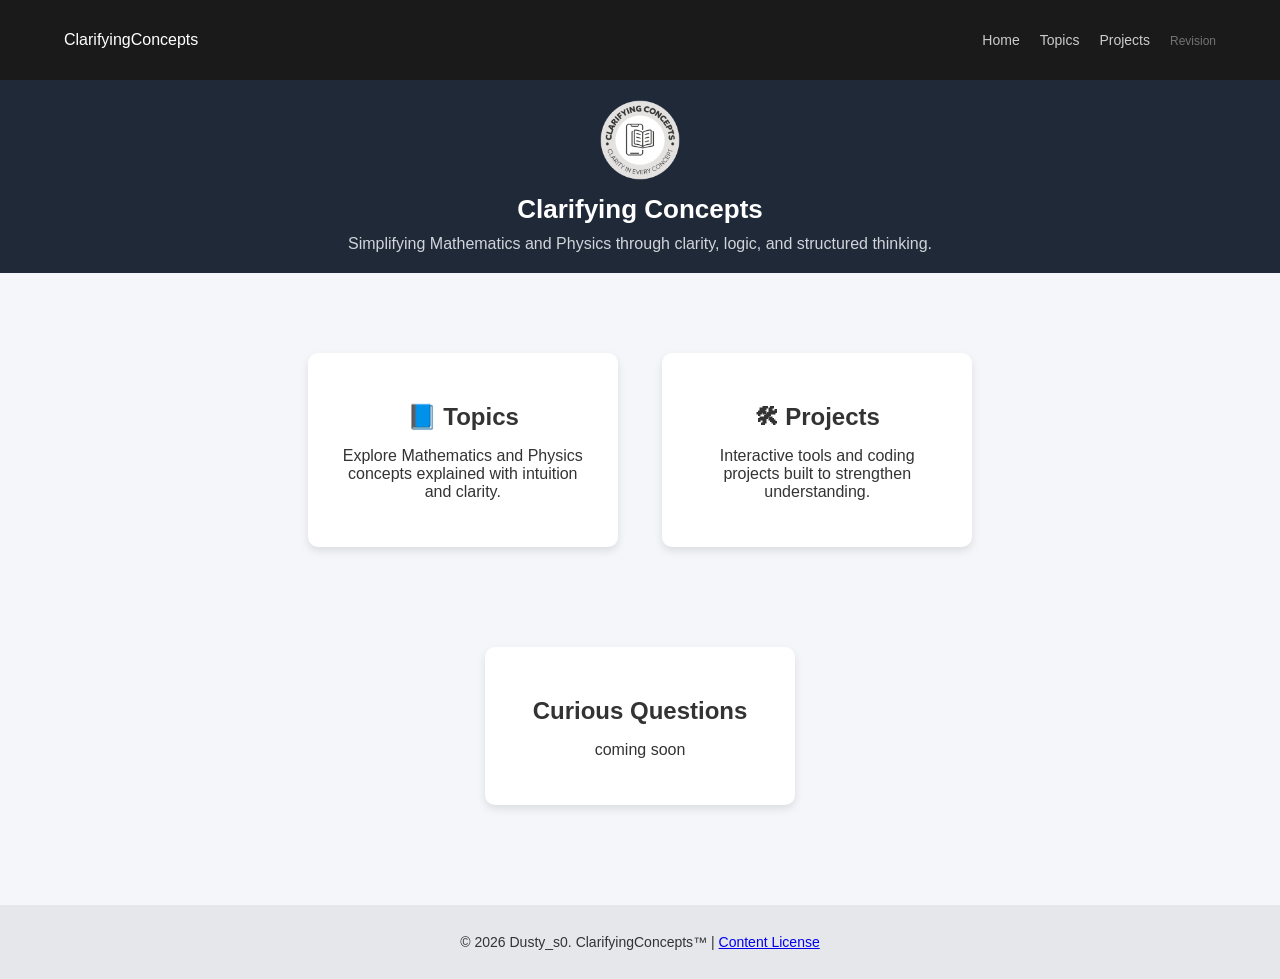
<file: index.html>
<!DOCTYPE html>
<html lang="en">
<head>
    <meta charset="UTF-8">
    <title>Clarifying Concepts</title>
    <style>
        body {
            margin: 0;
            font-family: Arial, sans-serif;
            background-color: #f4f6f9;
            color: #333;
            text-align: center;
        }

        header {
            background-color: #1f2937;
            color: white;
            padding: 20px 0;
        }

        .logo img {
            width: 80px;
            height: auto;
        }

        .site-name {
            font-size: 26px;
            font-weight: bold;
            margin-top: 10px;
        }

        .motive {
            margin-top: 10px;
            font-size: 16px;
            color: #d1d5db;
        }

        .container {
            margin-top: 60px;
        }

        .card {
            display: inline-block;
            width: 250px;
            margin: 20px;
            padding: 30px;
            background-color: white;
            border-radius: 10px;
            box-shadow: 0 4px 8px rgba(0,0,0,0.1);
            transition: transform 0.3s ease, box-shadow 0.3s ease;
            text-decoration: none;
            color: #333;
        }

        .card:hover {
            transform: translateY(-5px);
            box-shadow: 0 8px 16px rgba(0,0,0,0.15);
        }

        .card h2 {
            margin-bottom: 10px;
        }

        footer {
            margin-top: 80px;
            padding: 15px;
            background-color: #e5e7eb;
            font-size: 14px;
        }
    </style>
</head>
<body>
<nav class="nav">
    <div class="logo">ClarifyingConcepts</div>
    <ul class="nav-links">
        <li><a href="index.html">Home</a></li>
        <li><a href="topics.html">Topics</a></li>
        <li><a href="projects.html">Projects</a></li>
        <li><a href="mission-control.html" class="secret-link">Revision</a></li>
    </ul>
</nav>

<style>
/* Paste this into your style.css file */
.nav {
    display: flex;
    justify-content: space-between;
    align-items: center;
    padding: 15px 5%;
    background: #1a1a1a; /* Dark background for low eye strain */
    color: white;
    font-family: sans-serif;
}

.nav-links {
    display: flex;
    list-style: none;
    gap: 20px;
}

.nav-links a {
    color: #cccccc;
    text-decoration: none;
    font-size: 14px;
    transition: 0.3s;
}

.nav-links a:hover {
    color: #ffffff;
}

/* Makes the Revision link look like a normal piece of text to others */
.secret-link {
    opacity: 0.5;
    font-size: 12px !important;
}

/* Mobile Friendly: Stack links on small screens */
@media (max-width: 600px) {
    .monk-nav {
        flex-direction: column;
        gap: 10px;
    }
}
</style>
<header>
    <div class="logo">
        <img src="logo2.png" alt="Clarifying Concepts Logo">
    </div>
    <div class="site-name">Clarifying Concepts</div>
    <div class="motive">
        Simplifying Mathematics and Physics through clarity, logic, and structured thinking.
    </div>
</header>

<div class="container">
    <a href="topics/topics.html" class="card">
        <h2>📘 Topics</h2>
        <p>Explore Mathematics and Physics concepts explained with intuition and clarity.</p>
    </a>

    <a href="projects/projects.html" class="card">
        <h2>🛠 Projects</h2>
        <p>Interactive tools and coding projects built to strengthen understanding.</p>
    </a>
</div>
    <div class="container">
    <a href="curious-questions" class="card">
        <h2> Curious Questions</h2>
        <p> coming soon</p>
    </a>
    </div>
<footer>
    <p>© 2026 Dusty_s0. ClarifyingConcepts™ | <a href="LICENSE">Content License</a></p>
</footer>

</body>
</html>
</file>
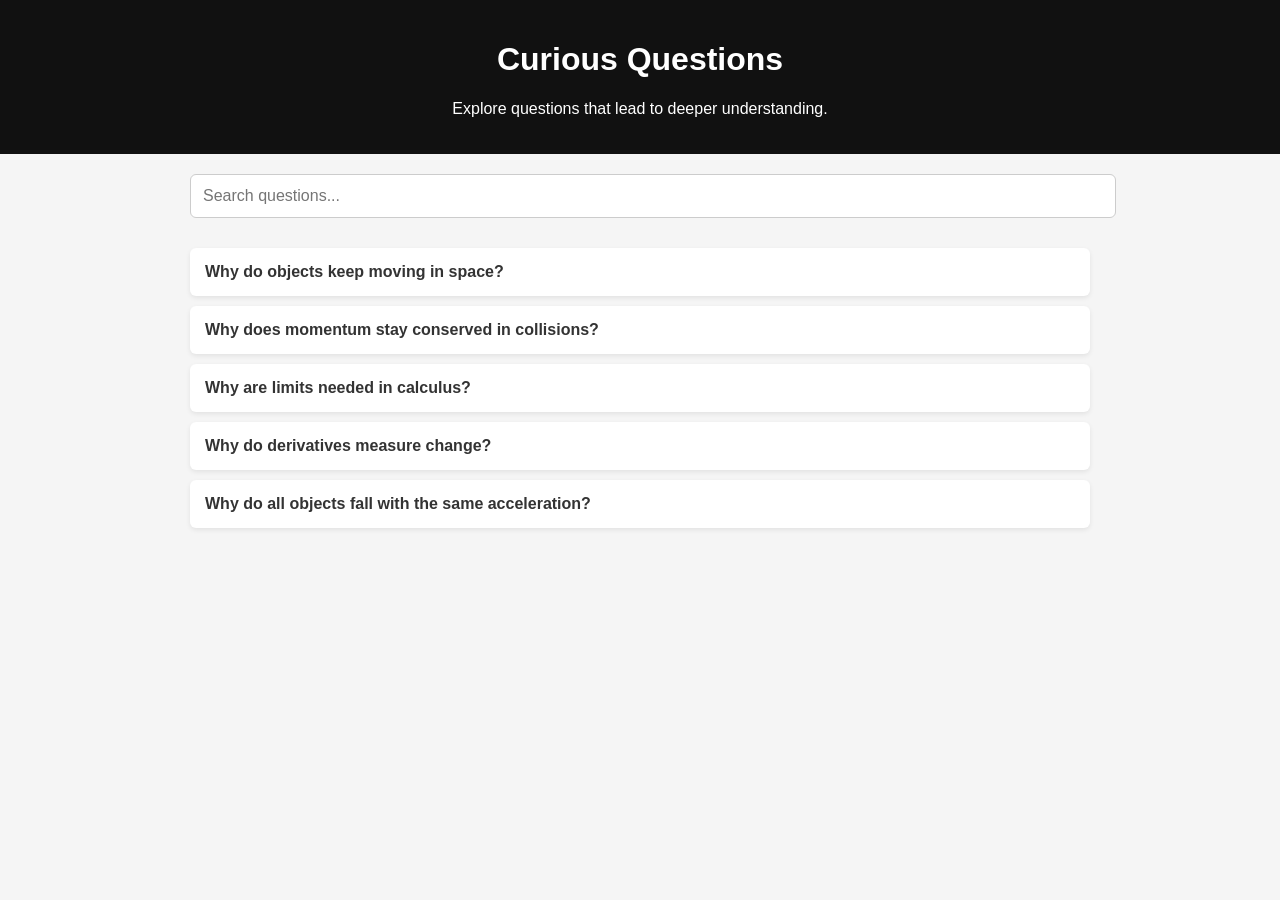
<file: curious-questions/curious.html>
<!DOCTYPE html>
<html lang="en"> 
  <head>
    <meta charset="UTF-8">
    <meta name="viewport" content="width=device-width, initial-scale=1.0">
    <title>Curious Questions | Clarifying Concepts</title>
    <style>
      body
      { font-family: Arial, sans-serif; margin: 0; background: #f5f5f5; color: #333; }
      header { background: #111; color: white; padding: 20px; text-align: center; } 
      .container { max-width: 900px; margin: auto; padding: 20px; } 
      .search-box { width: 100%; padding: 12px; font-size: 16px; margin-bottom: 20px; border-radius: 6px; border: 1px solid #ccc; }
      .question { background: white; padding: 15px; margin: 10px 0; border-radius: 6px; box-shadow: 0 2px 5px rgba(0,0,0,0.08); } 
      .question a { text-decoration: none; color: #333; font-weight: bold; } .question a:hover { color: #0066cc; } 
    </style> 
  </head> 
  <body>
    <header> 
      <h1>Curious Questions</h1>
      <p> Explore questions that lead to deeper understanding. </p> 
    </header> 
    <div class="container"> 
      <input type="text" id="searchInput" class="search-box" placeholder="Search questions..." > 
      <div id="questionList">
        <div class="question"> 
          <a href="physics/newtons-first-law.html"> Why do objects keep moving in space? </a> 
        </div> 
        <div class="question"> <a href="physics/momentum.html"> Why does momentum stay conserved in collisions? </a> 
        </div> 
        <div class="question"> <a href="math/limits.html"> Why are limits needed in calculus? </a> </div> 
        <div class="question"> <a href="math/derivatives.html"> Why do derivatives measure change? </a> </div> 
        <div class="question"> <a href="physics/gravity.html"> Why do all objects fall with the same acceleration? </a>  </div>
      </body>
      </html>
        <script> 
          const searchInput = document.getElementById("searchInput");
          const questions = document.querySelectorAll(".question"); 
          searchInput.addEventListener ( "keyup" 
                                        function () {
            let filter = searchInput.value.toLowerCase(); 
            questions.forEach ( function(q) { 
              let text = q.textContent.toLowerCase();
              if(text.includes(filter)) 
              { q.style.display = "block"; }
              else { q.style.display = "none"; } } ); } );
        </script>
</file>
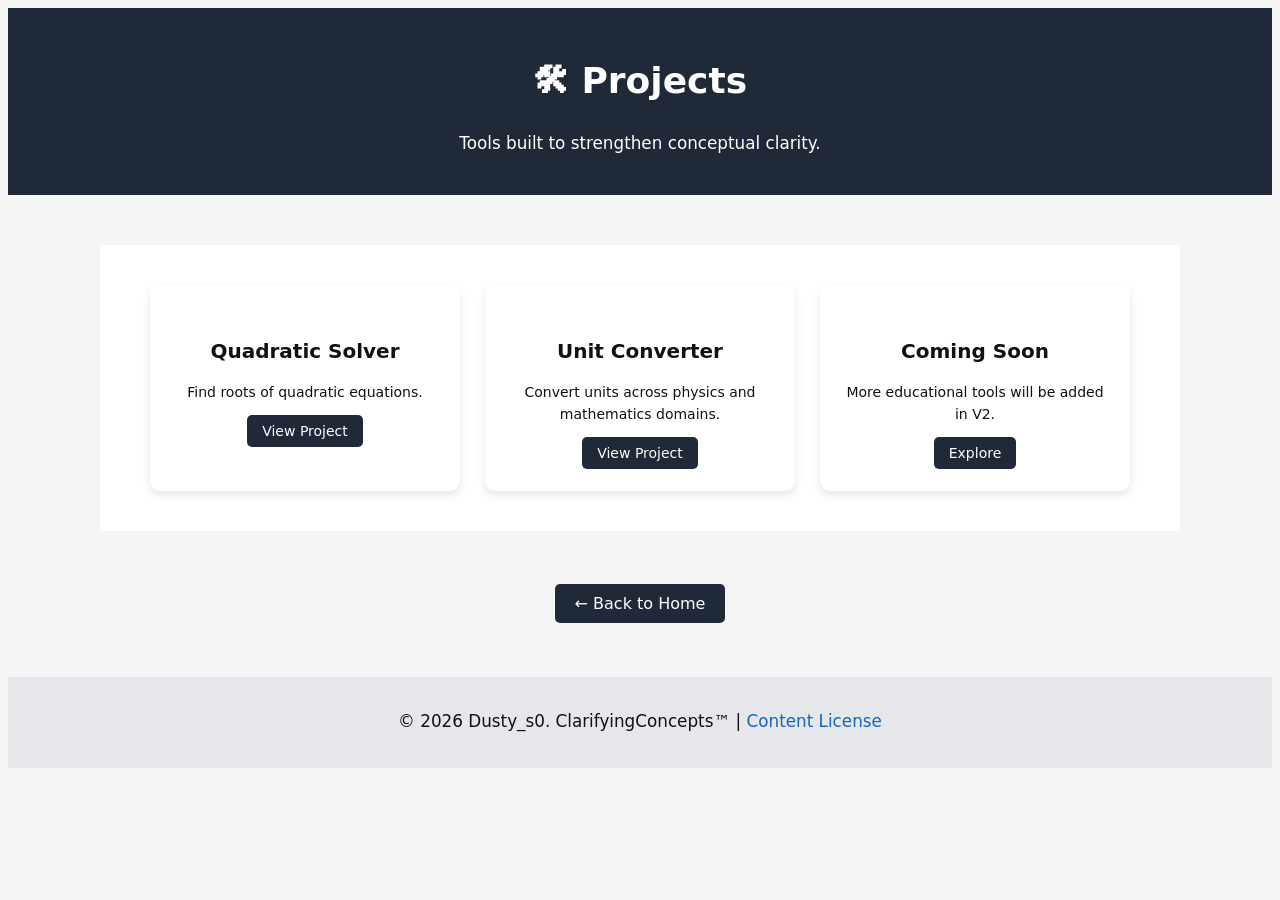
<file: projects/projects.html>
<!DOCTYPE html>
<html lang="en">
<head>
    <meta charset="UTF-8">
    <title>Projects | Clarifying Concepts</title>
    <link rel="stylesheet" href="../style.css">
    <style>
        /* Page-specific styling */

        .container {
            width: 90%;
            max-width: 1000px;
            margin: 50px auto;
        }

        .project-grid {
            display: flex;
            flex-wrap: wrap;
            gap: 25px;
            justify-content: center;
        }

        .project-card {
            background: white;
            padding: 25px;
            width: 260px;
            border-radius: 10px;
            box-shadow: 0 4px 10px rgba(0,0,0,0.1);
            text-align: center;
            transition: 0.3s ease;
        }

        .project-card:hover {
            transform: translateY(-5px);
            box-shadow: 0 8px 18px rgba(0,0,0,0.15);
        }

        .project-card h3 {
            margin-bottom: 10px;
        }

        .project-card p {
            font-size: 14px;
            margin-bottom: 15px;
        }

        .project-card a {
            text-decoration: none;
            background: #1f2937;
            color: white;
            padding: 8px 15px;
            border-radius: 5px;
            font-size: 14px;
        }

        .back-home {
            text-align: center;
            margin: 60px 0;
        }

        .back-home a {
            text-decoration: none;
            background: #1f2937;
            color: white;
            padding: 10px 20px;
            border-radius: 5px;
        }
    </style>
</head>
<body>

<header style="background:#1f2937; color:white; text-align:center; padding:20px;">
    <h1>🛠 Projects</h1>
    <p>Tools built to strengthen conceptual clarity.</p>
</header>

<div class="container">

    <div class="project-grid">

        <div class="project-card">
            <h3>Quadratic Solver</h3>
            <p>Find roots of quadratic equations.</p>
            <a href="quadratic-solver.html">View Project</a>
        </div>

        <div class="project-card">
            <h3>Unit Converter</h3>
            <p>Convert units across physics and mathematics domains.</p>
            <a href="unit-converter.html">View Project</a>
        </div>

        <div class="project-card">
            <h3>Coming Soon</h3>
            <p>More educational tools will be added in V2.</p>
            <a href="../index.html">Explore</a>
        </div>

    </div>

</div>

<div class="back-home">
    <a href="../index.html">← Back to Home</a>
</div>

<footer style="text-align:center; padding:15px; background:#e5e7eb;">
    <p>© 2026 Dusty_s0. ClarifyingConcepts™ | <a href="../LICENSE">Content License</a></p>
</footer>

</body>
</html>
</file>
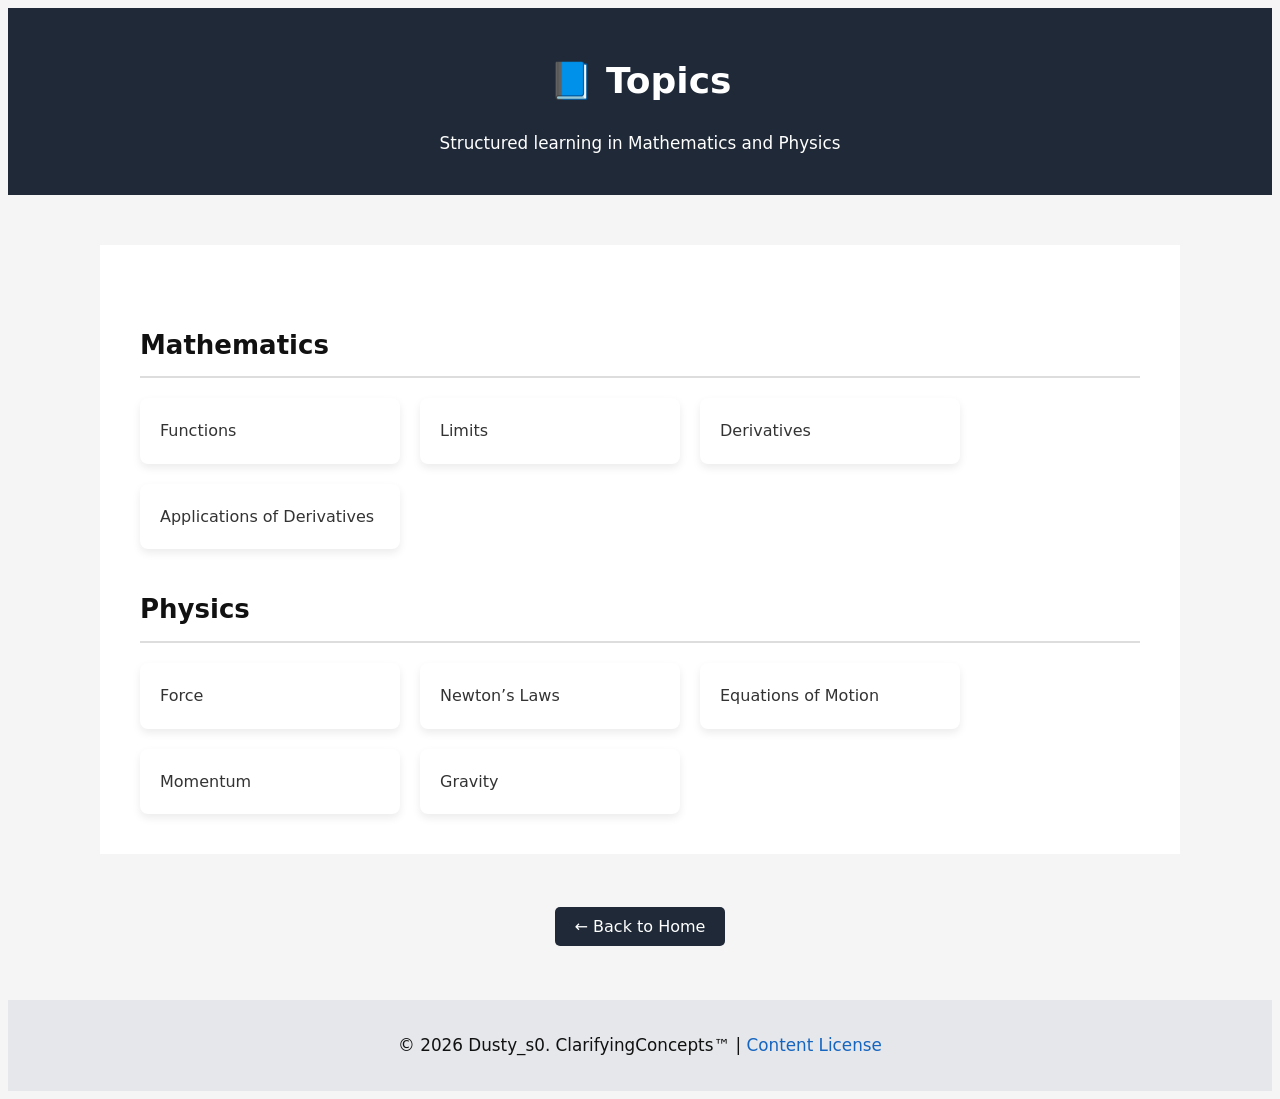
<file: topics/topics.html>
<!DOCTYPE html>
<html lang="en">
<head>
    <meta charset="UTF-8">
    <title>Topics | Clarifying Concepts</title>
    <link rel="stylesheet" href="../style.css">
    <style>
        .container {
            width: 90%;
            max-width: 1000px;
            margin: 50px auto;
        }

        h2 {
            margin-top: 40px;
            border-bottom: 2px solid #ddd;
            padding-bottom: 10px;
        }

        .topic-grid {
            display: flex;
            flex-wrap: wrap;
            gap: 20px;
            margin-top: 20px;
        }

        .topic-card {
            background: white;
            padding: 20px;
            width: 220px;
            border-radius: 8px;
            box-shadow: 0 4px 8px rgba(0,0,0,0.08);
            text-decoration: none;
            color: #333;
            transition: 0.3s ease;
        }

        .topic-card:hover {
            transform: translateY(-5px);
            box-shadow: 0 8px 16px rgba(0,0,0,0.15);
        }

        .back-home {
            text-align: center;
            margin: 60px 0;
        }

        .back-home a {
            text-decoration: none;
            background: #1f2937;
            color: white;
            padding: 10px 20px;
            border-radius: 5px;
        }
    </style>
</head>
<body>

<header style="background:#1f2937; color:white; text-align:center; padding:20px;">
    <h1>📘 Topics</h1>
    <p>Structured learning in Mathematics and Physics</p>
</header>

<div class="container">

    <!-- Mathematics -->
    <h2>Mathematics</h2>
    <div class="topic-grid">
        <a href="mathtopics/functions.html" class="topic-card">Functions</a>
        <a href="mathtopics/limits.html" class="topic-card">Limits</a>
        <a href="mathtopics/derivatives.html" class="topic-card">Derivatives</a>
        <a href="mathtopics/applicationofderivatives.html" class="topic-card">Applications of Derivatives</a>
    </div>

    <!-- Physics -->
    <h2>Physics</h2>
    <div class="topic-grid">
        <a href="physicstopics/force.html" class="topic-card">Force</a>
        <a href="physicstopics/newtonslaws.html" class="topic-card">Newton’s Laws</a>
        <a href="physicstopics/equationsofmotion.html" class="topic-card">Equations of Motion</a>
        <a href="physicstopics/momentum.html" class="topic-card">Momentum</a>
        <a href="physicstopics/gravity.html" class="topic-card">Gravity</a>
    </div>

</div>

<div class="back-home">
    <a href="../index.html">← Back to Home</a>
</div>

<footer style="text-align:center; padding:15px; background:#e5e7eb;">
    <p>© 2026 Dusty_s0. ClarifyingConcepts™ | <a href="../LICENSE">Content License</a></p>
</footer>

</body>
</html>
</file>
<file: style.css>
css /* ===== Base Reset ===== */
*{ margin:0; padding:0; box-sizing:border-box; }
/* ===== Body ===== */
body{ font-family: system-ui, -apple-system, Segoe UI, Roboto, Arial, sans-serif; line-height:1.6; background:#f5f5f5; color:#111; }
/* ===== Main Content Container ===== */
.container{ max-width:800px; margin:auto; background:white; padding:40px; }
/* ===== Headings ===== */
h1{ font-size:36px; margin-bottom:20px; }
h2{ font-size:26px; margin-top:35px; margin-bottom:15px; }
h3{ font-size:20px; margin-top:25px; margin-bottom:10px; }
/* ===== Paragraphs ===== */
p{ margin-bottom:18px; font-size:1.05rem; }
/* ===== Lists ===== */
ul,ol{ margin-left:25px; margin-bottom:20px; }
/* ===== Links ===== */
a{ color:#1565c0; text-decoration:none; }
a:hover{ text-decoration:underline; }
/* ===== Images ===== */
img{ max-width:100%; height:auto; margin:15px 0; }
/* ===== Code / Math Blocks ===== */
pre{ background:#f4f4f4; padding:12px; border-radius:6px; overflow-x:auto; margin-bottom:20px; }
code{ background:#f4f4f4; padding:3px 6px; border-radius:4px; }
/* ===== Horizontal Line ===== */
hr{ margin:35px 0; border:none; border-top:1px solid #ddd; }
/* ===== Mobile Phones ===== */
@media (max-width:600px){
.container{ padding:20px; max-width:100%; }
body{ font-size:16px; }
h1{ font-size:28px; }
h2{ font-size:22px; }
}
/* ===== Tablets ===== */
@media (min-width:601px) and (max-width:1024px){
.container{ max-width:720px; padding:30px; }
h1{ font-size:32px; }
}
/* ===== Large Screens ===== */
@media (min-width:1025px){
.container{ max-width:800px; }
}
/* Paste this into your style.css file */
.monk-nav {
    display: flex;
    justify-content: space-between;
    align-items: center;
    padding: 15px 5%;
    background: #1a1a1a; /* Dark background for low eye strain */
    color: white;
    font-family: sans-serif;
}

.nav-links {
    display: flex;
    list-style: none;
    gap: 20px;
}

.nav-links a {
    color: #cccccc;
    text-decoration: none;
    font-size: 14px;
    transition: 0.3s;
}

.nav-links a:hover {
    color: #ffffff;
}

/* Makes the Revision link look like a normal piece of text to others */
.secret-link {
    opacity: 0.5;
    font-size: 12px !important;
}

/* Mobile Friendly: Stack links on small screens */
@media (max-width: 600px) {
    .monk-nav {
        flex-direction: column;
        gap: 10px;
    }
}
</file>
